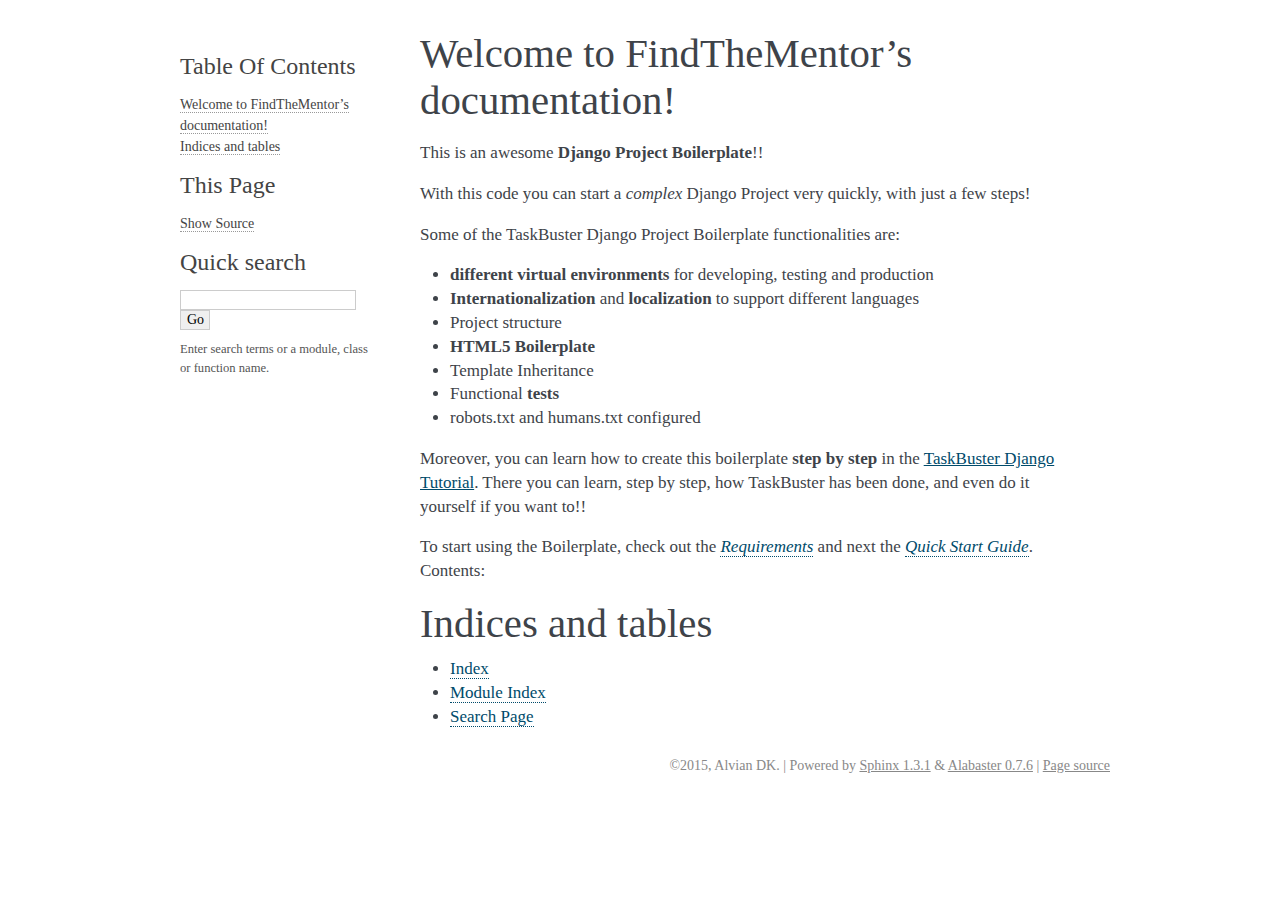
<file: docs/_build/html/index.html>
<!DOCTYPE html PUBLIC "-//W3C//DTD XHTML 1.0 Transitional//EN"
  "http://www.w3.org/TR/xhtml1/DTD/xhtml1-transitional.dtd">


<html xmlns="http://www.w3.org/1999/xhtml">
  <head>
    <meta http-equiv="Content-Type" content="text/html; charset=utf-8" />
    
    <title>Welcome to FindTheMentor’s documentation! &mdash; FindTheMentor 0.10 documentation</title>
    
    <link rel="stylesheet" href="_static/alabaster.css" type="text/css" />
    <link rel="stylesheet" href="_static/pygments.css" type="text/css" />
    
    <script type="text/javascript">
      var DOCUMENTATION_OPTIONS = {
        URL_ROOT:    './',
        VERSION:     '0.10',
        COLLAPSE_INDEX: false,
        FILE_SUFFIX: '.html',
        HAS_SOURCE:  true
      };
    </script>
    <script type="text/javascript" src="_static/jquery.js"></script>
    <script type="text/javascript" src="_static/underscore.js"></script>
    <script type="text/javascript" src="_static/doctools.js"></script>
    <link rel="top" title="FindTheMentor 0.10 documentation" href="#" />
   
  
  <meta name="viewport" content="width=device-width, initial-scale=0.9, maximum-scale=0.9">

  </head>
  <body role="document">  

    <div class="document">
      <div class="documentwrapper">
        <div class="bodywrapper">
          <div class="body" role="main">
            
  <div class="section" id="welcome-to-findthementor-s-documentation">
<h1>Welcome to FindTheMentor&#8217;s documentation!<a class="headerlink" href="#welcome-to-findthementor-s-documentation" title="Permalink to this headline">¶</a></h1>
<p>This is an awesome <strong>Django Project Boilerplate</strong>!!</p>
<p>With this code you can start a <em>complex</em> Django Project
very quickly, with just a few steps!</p>
<p>Some of the TaskBuster Django Project Boilerplate functionalities are:</p>
<ul class="simple">
<li><strong>different virtual environments</strong> for developing, testing and production</li>
<li><strong>Internationalization</strong> and <strong>localization</strong> to support different languages</li>
<li>Project structure</li>
<li><strong>HTML5 Boilerplate</strong></li>
<li>Template Inheritance</li>
<li>Functional <strong>tests</strong></li>
<li>robots.txt and humans.txt configured</li>
</ul>
<p>Moreover, you can learn how to create this boilerplate <strong>step by step</strong>
in the <a href="http://marinamele.com/taskbuster-django-tutorial"
target="_blank">TaskBuster Django Tutorial</a>. There you can learn, step by step, how
TaskBuster has been done, and even do it yourself if you want to!!</p>
<p>To start using the Boilerplate, check out the <a class="reference internal" href="requirements.html"><em>Requirements</em></a>
and next the <a class="reference internal" href="quick_start.html"><em>Quick Start Guide</em></a>.
Contents:</p>
<div class="toctree-wrapper compound">
<ul class="simple">
</ul>
</div>
</div>
<div class="section" id="indices-and-tables">
<h1>Indices and tables<a class="headerlink" href="#indices-and-tables" title="Permalink to this headline">¶</a></h1>
<ul class="simple">
<li><a class="reference internal" href="genindex.html"><span>Index</span></a></li>
<li><a class="reference internal" href="py-modindex.html"><span>Module Index</span></a></li>
<li><a class="reference internal" href="search.html"><span>Search Page</span></a></li>
</ul>
</div>


          </div>
        </div>
      </div>
      <div class="sphinxsidebar" role="navigation" aria-label="main navigation">
        <div class="sphinxsidebarwrapper">
  <h3><a href="#">Table Of Contents</a></h3>
  <ul>
<li><a class="reference internal" href="#">Welcome to FindTheMentor&#8217;s documentation!</a></li>
<li><a class="reference internal" href="#indices-and-tables">Indices and tables</a></li>
</ul>
<div class="relations">
<h3>Related Topics</h3>
<ul>
  <li><a href="#">Documentation overview</a><ul>
  </ul></li>
</ul>
</div>
  <div role="note" aria-label="source link">
    <h3>This Page</h3>
    <ul class="this-page-menu">
      <li><a href="_sources/index.txt"
            rel="nofollow">Show Source</a></li>
    </ul>
   </div>
<div id="searchbox" style="display: none" role="search">
  <h3>Quick search</h3>
    <form class="search" action="search.html" method="get">
      <input type="text" name="q" />
      <input type="submit" value="Go" />
      <input type="hidden" name="check_keywords" value="yes" />
      <input type="hidden" name="area" value="default" />
    </form>
    <p class="searchtip" style="font-size: 90%">
    Enter search terms or a module, class or function name.
    </p>
</div>
<script type="text/javascript">$('#searchbox').show(0);</script>
        </div>
      </div>
      <div class="clearer"></div>
    </div>
    <div class="footer">
      &copy;2015, Alvian DK.
      
      |
      Powered by <a href="http://sphinx-doc.org/">Sphinx 1.3.1</a>
      &amp; <a href="https://github.com/bitprophet/alabaster">Alabaster 0.7.6</a>
      
      |
      <a href="_sources/index.txt"
          rel="nofollow">Page source</a>
    </div>

    

    
  </body>
</html>
</file>
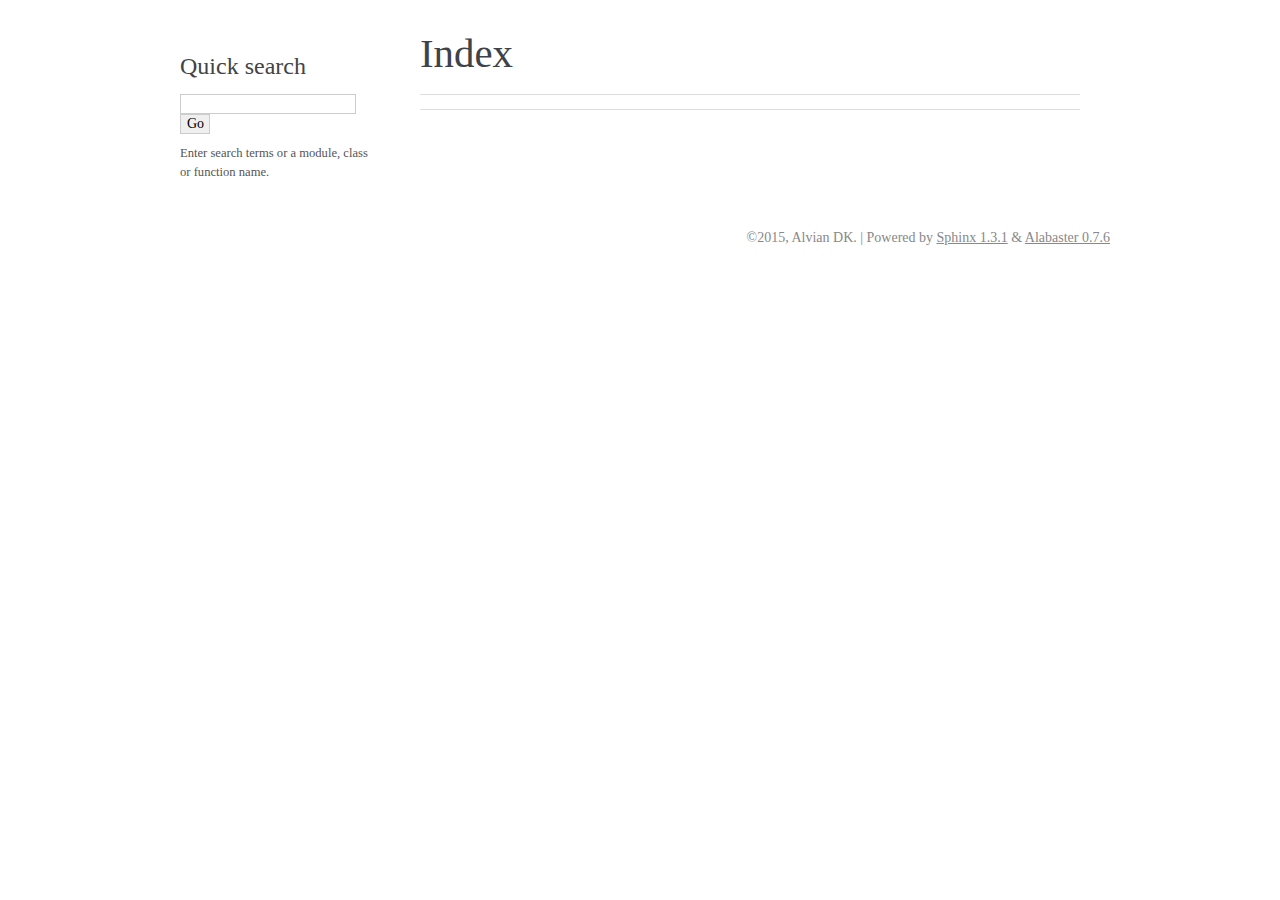
<file: docs/_build/html/genindex.html>
<!DOCTYPE html PUBLIC "-//W3C//DTD XHTML 1.0 Transitional//EN"
  "http://www.w3.org/TR/xhtml1/DTD/xhtml1-transitional.dtd">


<html xmlns="http://www.w3.org/1999/xhtml">
  <head>
    <meta http-equiv="Content-Type" content="text/html; charset=utf-8" />
    
    <title>Index &mdash; FindTheMentor 0.10 documentation</title>
    
    <link rel="stylesheet" href="_static/alabaster.css" type="text/css" />
    <link rel="stylesheet" href="_static/pygments.css" type="text/css" />
    
    <script type="text/javascript">
      var DOCUMENTATION_OPTIONS = {
        URL_ROOT:    './',
        VERSION:     '0.10',
        COLLAPSE_INDEX: false,
        FILE_SUFFIX: '.html',
        HAS_SOURCE:  true
      };
    </script>
    <script type="text/javascript" src="_static/jquery.js"></script>
    <script type="text/javascript" src="_static/underscore.js"></script>
    <script type="text/javascript" src="_static/doctools.js"></script>
    <link rel="top" title="FindTheMentor 0.10 documentation" href="index.html" />
   
  
  <meta name="viewport" content="width=device-width, initial-scale=0.9, maximum-scale=0.9">

  </head>
  <body role="document">  

    <div class="document">
      <div class="documentwrapper">
        <div class="bodywrapper">
          <div class="body" role="main">
            

<h1 id="index">Index</h1>

<div class="genindex-jumpbox">
 
</div>


          </div>
        </div>
      </div>
      <div class="sphinxsidebar" role="navigation" aria-label="main navigation">
        <div class="sphinxsidebarwrapper">

   <div class="relations">
<h3>Related Topics</h3>
<ul>
  <li><a href="index.html">Documentation overview</a><ul>
  </ul></li>
</ul>
</div>

<div id="searchbox" style="display: none" role="search">
  <h3>Quick search</h3>
    <form class="search" action="search.html" method="get">
      <input type="text" name="q" />
      <input type="submit" value="Go" />
      <input type="hidden" name="check_keywords" value="yes" />
      <input type="hidden" name="area" value="default" />
    </form>
    <p class="searchtip" style="font-size: 90%">
    Enter search terms or a module, class or function name.
    </p>
</div>
<script type="text/javascript">$('#searchbox').show(0);</script>
        </div>
      </div>
      <div class="clearer"></div>
    </div>
    <div class="footer">
      &copy;2015, Alvian DK.
      
      |
      Powered by <a href="http://sphinx-doc.org/">Sphinx 1.3.1</a>
      &amp; <a href="https://github.com/bitprophet/alabaster">Alabaster 0.7.6</a>
      
    </div>

    

    
  </body>
</html>
</file>
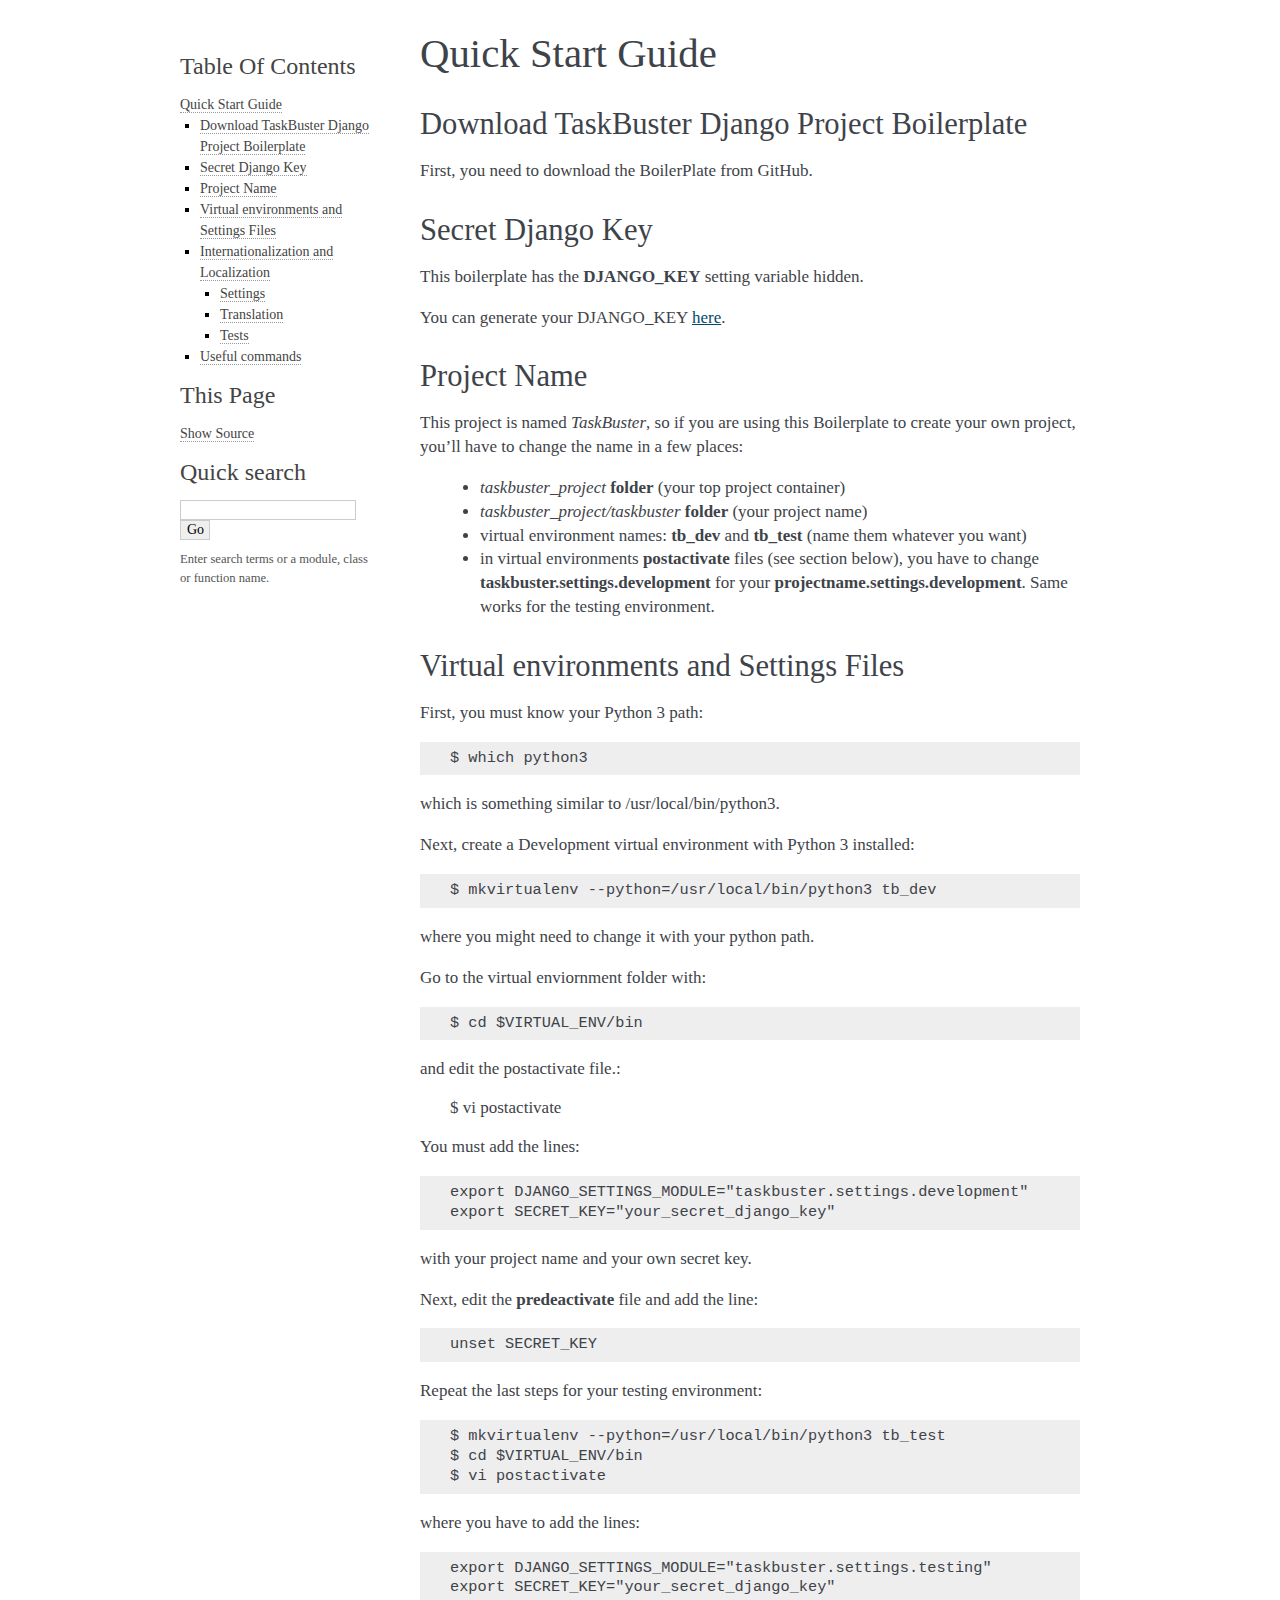
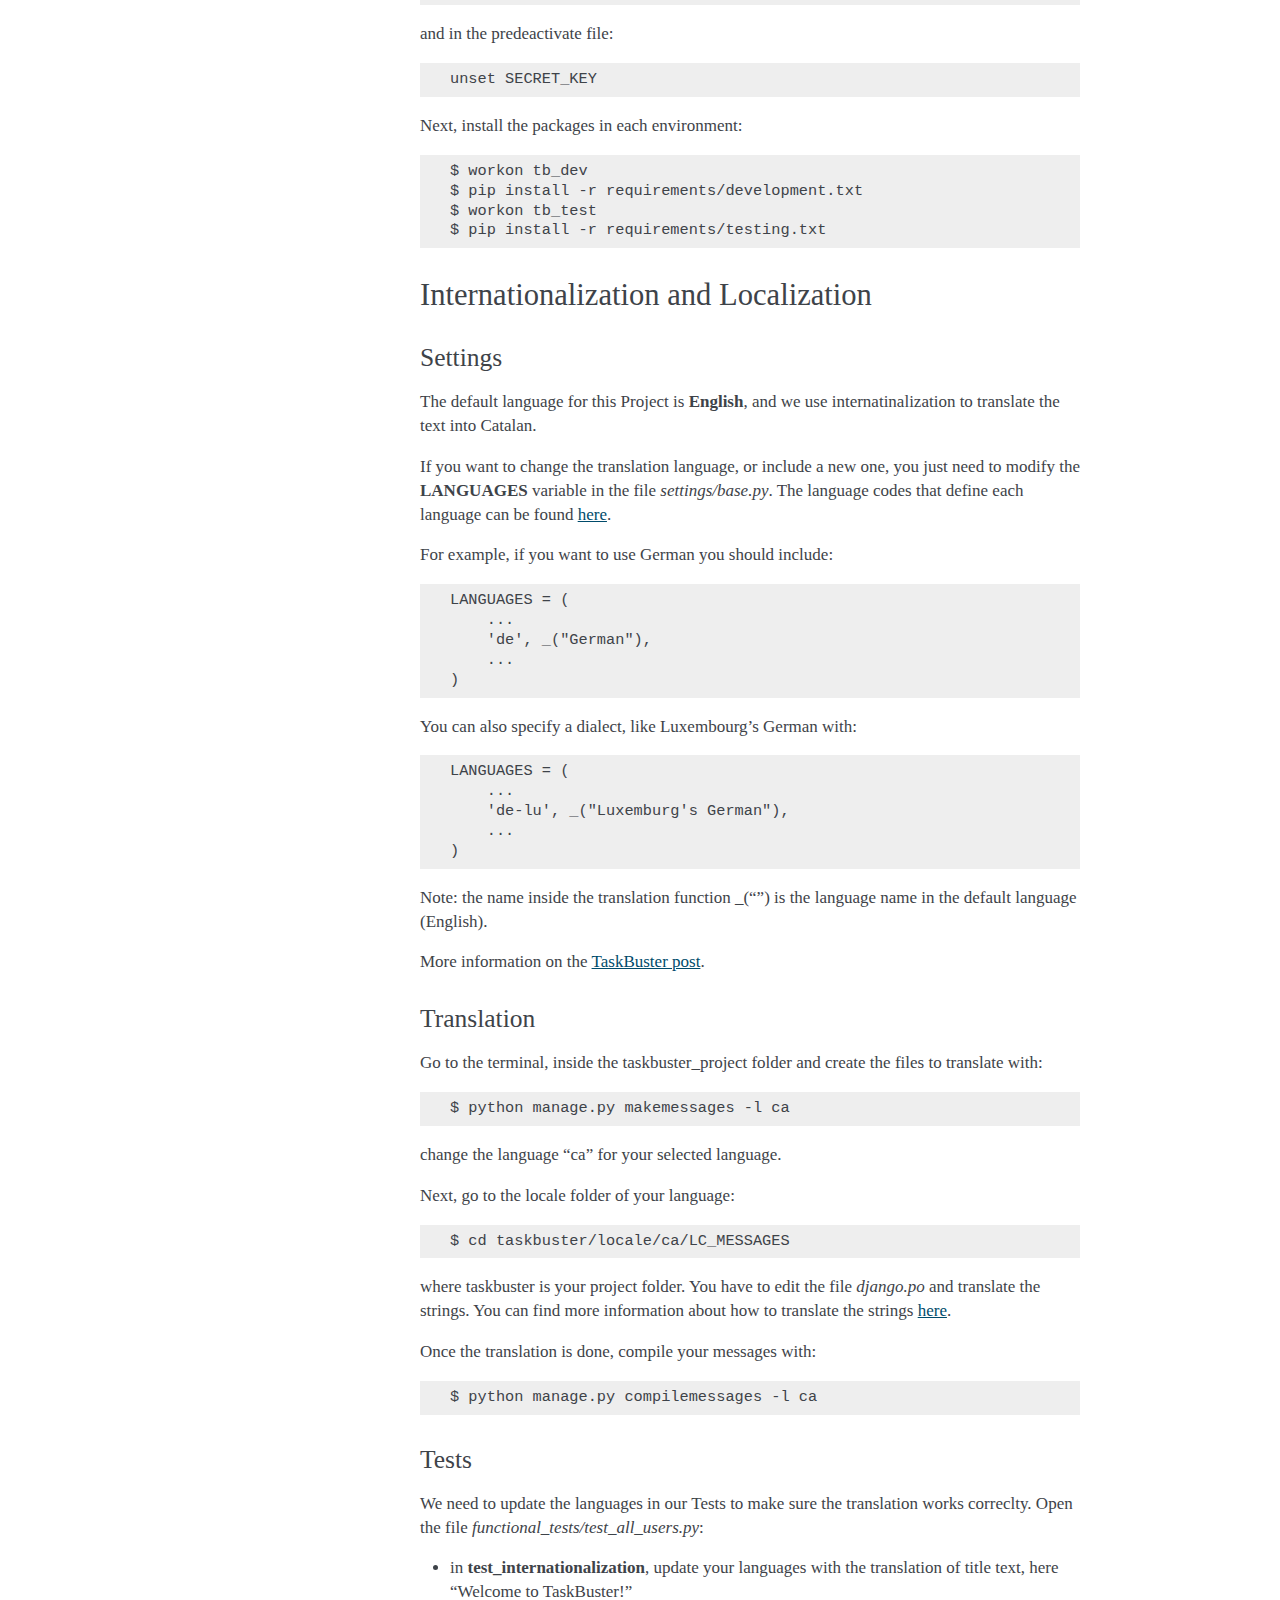
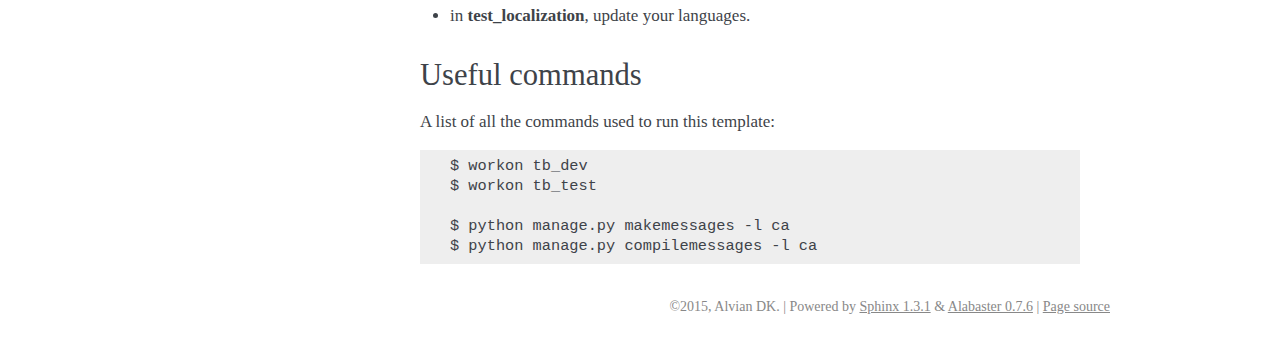
<file: docs/_build/html/quick_start.html>
<!DOCTYPE html PUBLIC "-//W3C//DTD XHTML 1.0 Transitional//EN"
  "http://www.w3.org/TR/xhtml1/DTD/xhtml1-transitional.dtd">


<html xmlns="http://www.w3.org/1999/xhtml">
  <head>
    <meta http-equiv="Content-Type" content="text/html; charset=utf-8" />
    
    <title>Quick Start Guide &mdash; FindTheMentor 0.10 documentation</title>
    
    <link rel="stylesheet" href="_static/alabaster.css" type="text/css" />
    <link rel="stylesheet" href="_static/pygments.css" type="text/css" />
    
    <script type="text/javascript">
      var DOCUMENTATION_OPTIONS = {
        URL_ROOT:    './',
        VERSION:     '0.10',
        COLLAPSE_INDEX: false,
        FILE_SUFFIX: '.html',
        HAS_SOURCE:  true
      };
    </script>
    <script type="text/javascript" src="_static/jquery.js"></script>
    <script type="text/javascript" src="_static/underscore.js"></script>
    <script type="text/javascript" src="_static/doctools.js"></script>
    <link rel="top" title="FindTheMentor 0.10 documentation" href="index.html" />
   
  
  <meta name="viewport" content="width=device-width, initial-scale=0.9, maximum-scale=0.9">

  </head>
  <body role="document">  

    <div class="document">
      <div class="documentwrapper">
        <div class="bodywrapper">
          <div class="body" role="main">
            
  <div class="section" id="quick-start-guide">
<h1>Quick Start Guide<a class="headerlink" href="#quick-start-guide" title="Permalink to this headline">¶</a></h1>
<div class="section" id="download-taskbuster-django-project-boilerplate">
<h2>Download TaskBuster Django Project Boilerplate<a class="headerlink" href="#download-taskbuster-django-project-boilerplate" title="Permalink to this headline">¶</a></h2>
<p>First, you need to download the BoilerPlate from GitHub.</p>
</div>
<div class="section" id="secret-django-key">
<h2>Secret Django Key<a class="headerlink" href="#secret-django-key" title="Permalink to this headline">¶</a></h2>
<p>This boilerplate has the <strong>DJANGO_KEY</strong> setting variable hidden.</p>
<p>You can generate your DJANGO_KEY <a href="http://www.miniwebtool.com/django-secret-key-generator"
target="_blank">here</a>.</p>
</div>
<div class="section" id="project-name">
<h2>Project Name<a class="headerlink" href="#project-name" title="Permalink to this headline">¶</a></h2>
<p>This project is named <em>TaskBuster</em>, so if you are using this
Boilerplate to create your own project, you&#8217;ll have to change
the name in a few places:</p>
<blockquote>
<div><ul class="simple">
<li><em>taskbuster_project</em> <strong>folder</strong> (your top project container)</li>
<li><em>taskbuster_project/taskbuster</em> <strong>folder</strong> (your project name)</li>
<li>virtual environment names: <strong>tb_dev</strong> and <strong>tb_test</strong> (name them whatever you want)</li>
<li>in virtual environments <strong>postactivate</strong> files (see section below), you have to change <strong>taskbuster.settings.development</strong> for your <strong>projectname.settings.development</strong>. Same works for the testing environment.</li>
</ul>
</div></blockquote>
</div>
<div class="section" id="virtual-environments-and-settings-files">
<h2>Virtual environments and Settings Files<a class="headerlink" href="#virtual-environments-and-settings-files" title="Permalink to this headline">¶</a></h2>
<p>First, you must know your Python 3 path:</p>
<div class="highlight-python"><div class="highlight"><pre>$ which python3
</pre></div>
</div>
<p>which is something similar to /usr/local/bin/python3.</p>
<p>Next, create a Development virtual environment with Python 3 installed:</p>
<div class="highlight-python"><div class="highlight"><pre>$ mkvirtualenv --python=/usr/local/bin/python3 tb_dev
</pre></div>
</div>
<p>where you might need to change it with your python path.</p>
<p>Go to the virtual enviornment folder with:</p>
<div class="highlight-python"><div class="highlight"><pre>$ cd $VIRTUAL_ENV/bin
</pre></div>
</div>
<p>and edit the postactivate file.:</p>
<blockquote>
<div>$ vi postactivate</div></blockquote>
<p>You must add the lines:</p>
<div class="highlight-python"><div class="highlight"><pre>export DJANGO_SETTINGS_MODULE=&quot;taskbuster.settings.development&quot;
export SECRET_KEY=&quot;your_secret_django_key&quot;
</pre></div>
</div>
<p>with your project name and your own secret key.</p>
<p>Next, edit the <strong>predeactivate</strong> file and add the line:</p>
<div class="highlight-python"><div class="highlight"><pre>unset SECRET_KEY
</pre></div>
</div>
<p>Repeat the last steps for your testing environment:</p>
<div class="highlight-python"><div class="highlight"><pre>$ mkvirtualenv --python=/usr/local/bin/python3 tb_test
$ cd $VIRTUAL_ENV/bin
$ vi postactivate
</pre></div>
</div>
<p>where you have to add the lines:</p>
<div class="highlight-python"><div class="highlight"><pre>export DJANGO_SETTINGS_MODULE=&quot;taskbuster.settings.testing&quot;
export SECRET_KEY=&quot;your_secret_django_key&quot;
</pre></div>
</div>
<p>and in the predeactivate file:</p>
<div class="highlight-python"><div class="highlight"><pre>unset SECRET_KEY
</pre></div>
</div>
<p>Next, install the packages in each environment:</p>
<div class="highlight-python"><div class="highlight"><pre>$ workon tb_dev
$ pip install -r requirements/development.txt
$ workon tb_test
$ pip install -r requirements/testing.txt
</pre></div>
</div>
</div>
<div class="section" id="internationalization-and-localization">
<h2>Internationalization and Localization<a class="headerlink" href="#internationalization-and-localization" title="Permalink to this headline">¶</a></h2>
<div class="section" id="settings">
<h3>Settings<a class="headerlink" href="#settings" title="Permalink to this headline">¶</a></h3>
<p>The default language for this Project is <strong>English</strong>, and we use internatinalization to translate the text into Catalan.</p>
<p>If you want to change the translation language, or include a new one, you just need to modify the <strong>LANGUAGES</strong> variable in the file <em>settings/base.py</em>. The language codes that define each language can be found <a href="http://msdn.microsoft.com/en-us/library/ms533052(v=vs.85).aspx" target="_blank">here</a>.</p>
<p>For example, if you want to use German you should include:</p>
<div class="highlight-python"><div class="highlight"><pre>LANGUAGES = (
    ...
    &#39;de&#39;, _(&quot;German&quot;),
    ...
)
</pre></div>
</div>
<p>You can also specify a dialect, like Luxembourg&#8217;s German with:</p>
<div class="highlight-python"><div class="highlight"><pre>LANGUAGES = (
    ...
    &#39;de-lu&#39;, _(&quot;Luxemburg&#39;s German&quot;),
    ...
)
</pre></div>
</div>
<p>Note: the name inside the translation function _(&#8220;&#8221;) is the language name in the default language (English).</p>
<p>More information on the <a href="http://marinamele.com/taskbuster-django-tutorial/internationalization-localization-languages-time-zones" target="_blank">TaskBuster post</a>.</p>
</div>
<div class="section" id="translation">
<h3>Translation<a class="headerlink" href="#translation" title="Permalink to this headline">¶</a></h3>
<p>Go to the terminal, inside the taskbuster_project folder and create the files to translate with:</p>
<div class="highlight-python"><div class="highlight"><pre>$ python manage.py makemessages -l ca
</pre></div>
</div>
<p>change the language &#8220;ca&#8221; for your selected language.</p>
<p>Next, go to the locale folder of your language:</p>
<div class="highlight-python"><div class="highlight"><pre>$ cd taskbuster/locale/ca/LC_MESSAGES
</pre></div>
</div>
<p>where taskbuster is your project folder. You have to edit the file <em>django.po</em> and translate the strings. You can find more information about how to translate the strings <a href="http://marinamele.com/taskbuster-django-tutorial/internationalization-localization-languages-time-zones#inter-translation" target="_blank">here</a>.</p>
<p>Once the translation is done, compile your messages with:</p>
<div class="highlight-python"><div class="highlight"><pre>$ python manage.py compilemessages -l ca
</pre></div>
</div>
</div>
<div class="section" id="tests">
<h3>Tests<a class="headerlink" href="#tests" title="Permalink to this headline">¶</a></h3>
<p>We need to update the languages in our Tests to make sure the translation works correclty. Open the file <em>functional_tests/test_all_users.py</em>:</p>
<ul class="simple">
<li>in <strong>test_internationalization</strong>, update your languages with the translation of title text, here &#8220;Welcome to TaskBuster!&#8221;</li>
<li>in <strong>test_localization</strong>, update your languages.</li>
</ul>
</div>
</div>
<div class="section" id="useful-commands">
<h2>Useful commands<a class="headerlink" href="#useful-commands" title="Permalink to this headline">¶</a></h2>
<p>A list of all the commands used to run this template:</p>
<div class="highlight-python"><div class="highlight"><pre>$ workon tb_dev
$ workon tb_test

$ python manage.py makemessages -l ca
$ python manage.py compilemessages -l ca
</pre></div>
</div>
</div>
</div>


          </div>
        </div>
      </div>
      <div class="sphinxsidebar" role="navigation" aria-label="main navigation">
        <div class="sphinxsidebarwrapper">
  <h3><a href="index.html">Table Of Contents</a></h3>
  <ul>
<li><a class="reference internal" href="#">Quick Start Guide</a><ul>
<li><a class="reference internal" href="#download-taskbuster-django-project-boilerplate">Download TaskBuster Django Project Boilerplate</a></li>
<li><a class="reference internal" href="#secret-django-key">Secret Django Key</a></li>
<li><a class="reference internal" href="#project-name">Project Name</a></li>
<li><a class="reference internal" href="#virtual-environments-and-settings-files">Virtual environments and Settings Files</a></li>
<li><a class="reference internal" href="#internationalization-and-localization">Internationalization and Localization</a><ul>
<li><a class="reference internal" href="#settings">Settings</a></li>
<li><a class="reference internal" href="#translation">Translation</a></li>
<li><a class="reference internal" href="#tests">Tests</a></li>
</ul>
</li>
<li><a class="reference internal" href="#useful-commands">Useful commands</a></li>
</ul>
</li>
</ul>
<div class="relations">
<h3>Related Topics</h3>
<ul>
  <li><a href="index.html">Documentation overview</a><ul>
  </ul></li>
</ul>
</div>
  <div role="note" aria-label="source link">
    <h3>This Page</h3>
    <ul class="this-page-menu">
      <li><a href="_sources/quick_start.txt"
            rel="nofollow">Show Source</a></li>
    </ul>
   </div>
<div id="searchbox" style="display: none" role="search">
  <h3>Quick search</h3>
    <form class="search" action="search.html" method="get">
      <input type="text" name="q" />
      <input type="submit" value="Go" />
      <input type="hidden" name="check_keywords" value="yes" />
      <input type="hidden" name="area" value="default" />
    </form>
    <p class="searchtip" style="font-size: 90%">
    Enter search terms or a module, class or function name.
    </p>
</div>
<script type="text/javascript">$('#searchbox').show(0);</script>
        </div>
      </div>
      <div class="clearer"></div>
    </div>
    <div class="footer">
      &copy;2015, Alvian DK.
      
      |
      Powered by <a href="http://sphinx-doc.org/">Sphinx 1.3.1</a>
      &amp; <a href="https://github.com/bitprophet/alabaster">Alabaster 0.7.6</a>
      
      |
      <a href="_sources/quick_start.txt"
          rel="nofollow">Page source</a>
    </div>

    

    
  </body>
</html>
</file>
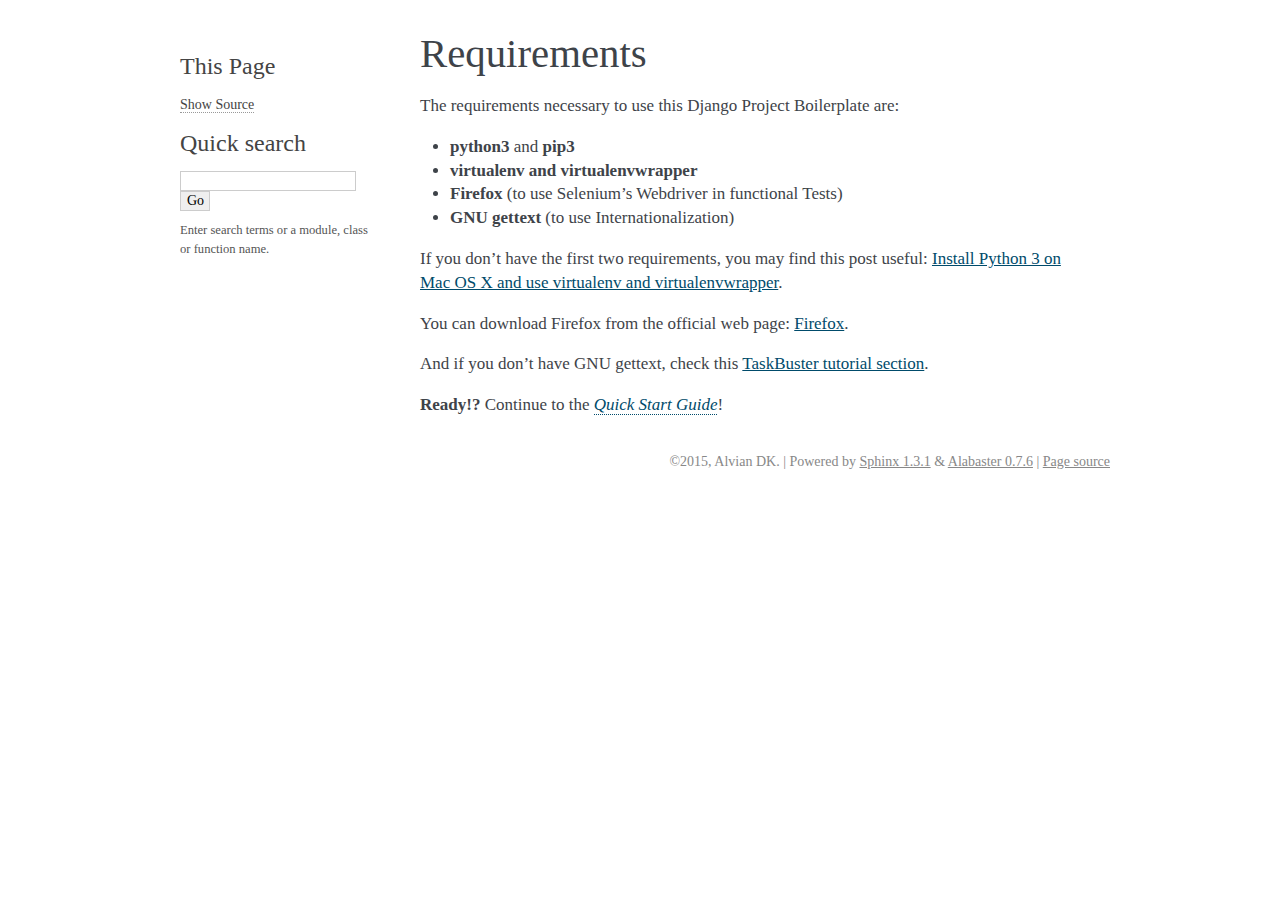
<file: docs/_build/html/requirements.html>
<!DOCTYPE html PUBLIC "-//W3C//DTD XHTML 1.0 Transitional//EN"
  "http://www.w3.org/TR/xhtml1/DTD/xhtml1-transitional.dtd">


<html xmlns="http://www.w3.org/1999/xhtml">
  <head>
    <meta http-equiv="Content-Type" content="text/html; charset=utf-8" />
    
    <title>Requirements &mdash; FindTheMentor 0.10 documentation</title>
    
    <link rel="stylesheet" href="_static/alabaster.css" type="text/css" />
    <link rel="stylesheet" href="_static/pygments.css" type="text/css" />
    
    <script type="text/javascript">
      var DOCUMENTATION_OPTIONS = {
        URL_ROOT:    './',
        VERSION:     '0.10',
        COLLAPSE_INDEX: false,
        FILE_SUFFIX: '.html',
        HAS_SOURCE:  true
      };
    </script>
    <script type="text/javascript" src="_static/jquery.js"></script>
    <script type="text/javascript" src="_static/underscore.js"></script>
    <script type="text/javascript" src="_static/doctools.js"></script>
    <link rel="top" title="FindTheMentor 0.10 documentation" href="index.html" />
   
  
  <meta name="viewport" content="width=device-width, initial-scale=0.9, maximum-scale=0.9">

  </head>
  <body role="document">  

    <div class="document">
      <div class="documentwrapper">
        <div class="bodywrapper">
          <div class="body" role="main">
            
  <div class="section" id="requirements">
<h1>Requirements<a class="headerlink" href="#requirements" title="Permalink to this headline">¶</a></h1>
<p>The requirements necessary to use this Django Project Boilerplate are:</p>
<ul class="simple">
<li><strong>python3</strong> and <strong>pip3</strong></li>
<li><strong>virtualenv and virtualenvwrapper</strong></li>
<li><strong>Firefox</strong> (to use Selenium&#8217;s Webdriver in functional Tests)</li>
<li><strong>GNU gettext</strong> (to use Internationalization)</li>
</ul>
<p>If you don&#8217;t have the first two requirements, you may find this
post useful: <a href="http://www.marinamele.com/2014/07/install-python3-on-mac-os-x-and-use-virtualenv-and-virtualenvwrapper.html" target="_blank">Install Python 3 on Mac OS X and use virtualenv and virtualenvwrapper</a>.</p>
<p>You can download Firefox from the official web page: <a href="https://www.mozilla.org" target="_blank">Firefox</a>.</p>
<p>And if you don&#8217;t have GNU gettext, check this <a href="http://marinamele.com/taskbuster-django-tutorial/internationalization-localization-languages-time-zones" target="_blank">TaskBuster tutorial section</a>.</p>
<p><strong>Ready!?</strong> Continue to the <a class="reference internal" href="quick_start.html"><em>Quick Start Guide</em></a>!</p>
</div>


          </div>
        </div>
      </div>
      <div class="sphinxsidebar" role="navigation" aria-label="main navigation">
        <div class="sphinxsidebarwrapper"><div class="relations">
<h3>Related Topics</h3>
<ul>
  <li><a href="index.html">Documentation overview</a><ul>
  </ul></li>
</ul>
</div>
  <div role="note" aria-label="source link">
    <h3>This Page</h3>
    <ul class="this-page-menu">
      <li><a href="_sources/requirements.txt"
            rel="nofollow">Show Source</a></li>
    </ul>
   </div>
<div id="searchbox" style="display: none" role="search">
  <h3>Quick search</h3>
    <form class="search" action="search.html" method="get">
      <input type="text" name="q" />
      <input type="submit" value="Go" />
      <input type="hidden" name="check_keywords" value="yes" />
      <input type="hidden" name="area" value="default" />
    </form>
    <p class="searchtip" style="font-size: 90%">
    Enter search terms or a module, class or function name.
    </p>
</div>
<script type="text/javascript">$('#searchbox').show(0);</script>
        </div>
      </div>
      <div class="clearer"></div>
    </div>
    <div class="footer">
      &copy;2015, Alvian DK.
      
      |
      Powered by <a href="http://sphinx-doc.org/">Sphinx 1.3.1</a>
      &amp; <a href="https://github.com/bitprophet/alabaster">Alabaster 0.7.6</a>
      
      |
      <a href="_sources/requirements.txt"
          rel="nofollow">Page source</a>
    </div>

    

    
  </body>
</html>
</file>
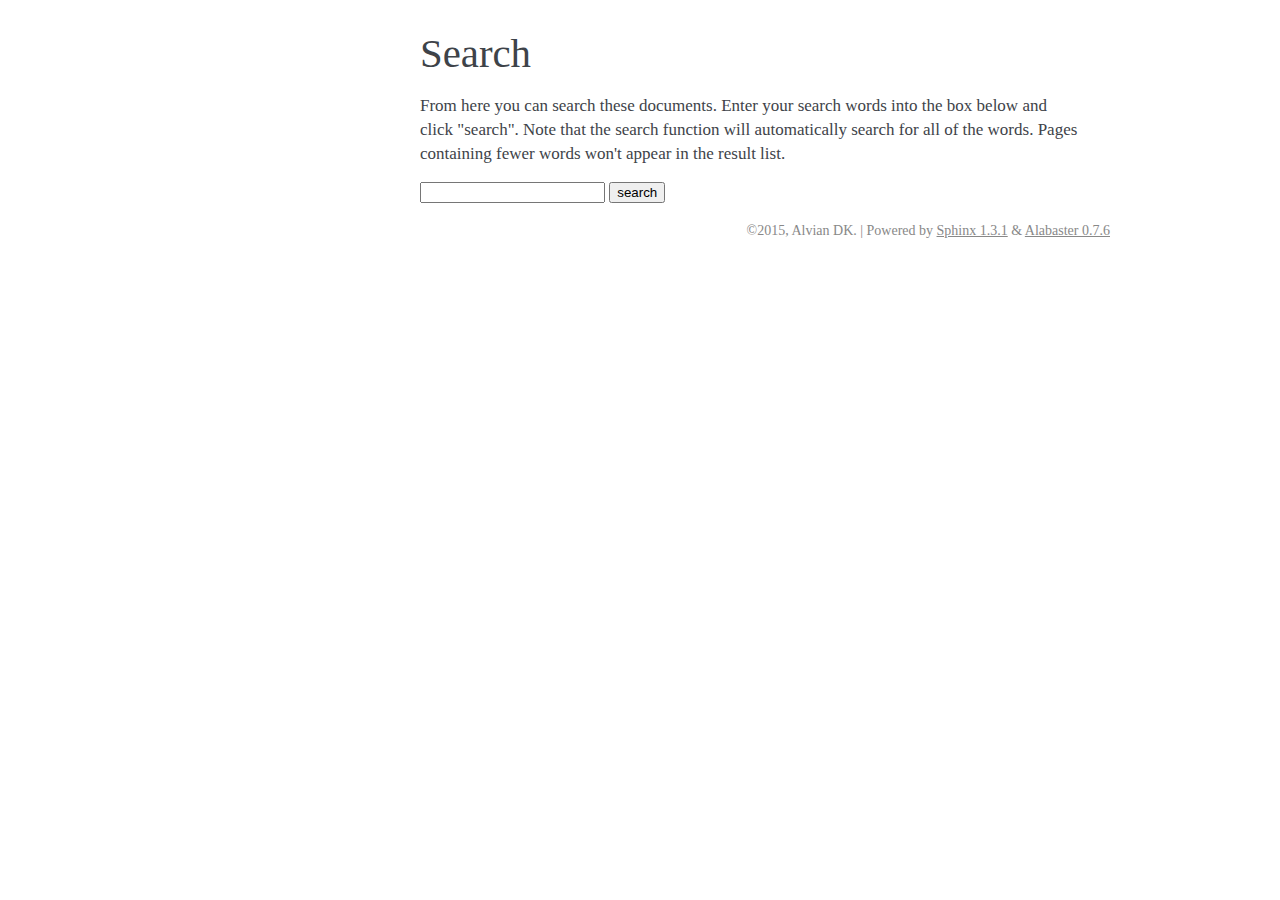
<file: docs/_build/html/search.html>
<!DOCTYPE html PUBLIC "-//W3C//DTD XHTML 1.0 Transitional//EN"
  "http://www.w3.org/TR/xhtml1/DTD/xhtml1-transitional.dtd">


<html xmlns="http://www.w3.org/1999/xhtml">
  <head>
    <meta http-equiv="Content-Type" content="text/html; charset=utf-8" />
    
    <title>Search &mdash; FindTheMentor 0.10 documentation</title>
    
    <link rel="stylesheet" href="_static/alabaster.css" type="text/css" />
    <link rel="stylesheet" href="_static/pygments.css" type="text/css" />
    
    <script type="text/javascript">
      var DOCUMENTATION_OPTIONS = {
        URL_ROOT:    './',
        VERSION:     '0.10',
        COLLAPSE_INDEX: false,
        FILE_SUFFIX: '.html',
        HAS_SOURCE:  true
      };
    </script>
    <script type="text/javascript" src="_static/jquery.js"></script>
    <script type="text/javascript" src="_static/underscore.js"></script>
    <script type="text/javascript" src="_static/doctools.js"></script>
    <script type="text/javascript" src="_static/searchtools.js"></script>
    <link rel="top" title="FindTheMentor 0.10 documentation" href="index.html" />
  <script type="text/javascript">
    jQuery(function() { Search.loadIndex("searchindex.js"); });
  </script>
  
  <script type="text/javascript" id="searchindexloader"></script>
  
   
  
  <meta name="viewport" content="width=device-width, initial-scale=0.9, maximum-scale=0.9">


  </head>
  <body role="document">  

    <div class="document">
      <div class="documentwrapper">
        <div class="bodywrapper">
          <div class="body" role="main">
            
  <h1 id="search-documentation">Search</h1>
  <div id="fallback" class="admonition warning">
  <script type="text/javascript">$('#fallback').hide();</script>
  <p>
    Please activate JavaScript to enable the search
    functionality.
  </p>
  </div>
  <p>
    From here you can search these documents. Enter your search
    words into the box below and click "search". Note that the search
    function will automatically search for all of the words. Pages
    containing fewer words won't appear in the result list.
  </p>
  <form action="" method="get">
    <input type="text" name="q" value="" />
    <input type="submit" value="search" />
    <span id="search-progress" style="padding-left: 10px"></span>
  </form>
  
  <div id="search-results">
  
  </div>

          </div>
        </div>
      </div>
      <div class="sphinxsidebar" role="navigation" aria-label="main navigation">
        <div class="sphinxsidebarwrapper"><div class="relations">
<h3>Related Topics</h3>
<ul>
  <li><a href="index.html">Documentation overview</a><ul>
  </ul></li>
</ul>
</div>
        </div>
      </div>
      <div class="clearer"></div>
    </div>
    <div class="footer">
      &copy;2015, Alvian DK.
      
      |
      Powered by <a href="http://sphinx-doc.org/">Sphinx 1.3.1</a>
      &amp; <a href="https://github.com/bitprophet/alabaster">Alabaster 0.7.6</a>
      
    </div>

    

    
  </body>
</html>
</file>
<file: docs/_build/html/_static/alabaster.css>
@import url("basic.css");

/* -- page layout ----------------------------------------------------------- */

body {
    font-family: 'goudy old style', 'minion pro', 'bell mt', Georgia, 'Hiragino Mincho Pro', serif;
    font-size: 17px;
    background-color: white;
    color: #000;
    margin: 0;
    padding: 0;
}

div.document {
    width: 940px;
    margin: 30px auto 0 auto;
}

div.documentwrapper {
    float: left;
    width: 100%;
}

div.bodywrapper {
    margin: 0 0 0 220px;
}

div.sphinxsidebar {
    width: 220px;
}

hr {
    border: 1px solid #B1B4B6;
}

div.body {
    background-color: #ffffff;
    color: #3E4349;
    padding: 0 30px 0 30px;
}

div.footer {
    width: 940px;
    margin: 20px auto 30px auto;
    font-size: 14px;
    color: #888;
    text-align: right;
}

div.footer a {
    color: #888;
}


div.relations {
    display: none;
}


div.sphinxsidebar a {
    color: #444;
    text-decoration: none;
    border-bottom: 1px dotted #999;
}

div.sphinxsidebar a:hover {
    border-bottom: 1px solid #999;
}

div.sphinxsidebar {
    font-size: 14px;
    line-height: 1.5;
}

div.sphinxsidebarwrapper {
    padding: 18px 10px;
}

div.sphinxsidebarwrapper p.logo {
    padding: 0;
    margin: -10px 0 0 0px;
    text-align: center;
}

div.sphinxsidebarwrapper h1.logo {
    margin-top: -10px;
    text-align: center;
    margin-bottom: 5px;
    text-align: left;
}

div.sphinxsidebarwrapper h1.logo-name {
    margin-top: 0px;
}

div.sphinxsidebarwrapper p.blurb {
    margin-top: 0;
    font-style: normal;
}

div.sphinxsidebar h3,
div.sphinxsidebar h4 {
    font-family: 'Garamond', 'Georgia', serif;
    color: #444;
    font-size: 24px;
    font-weight: normal;
    margin: 0 0 5px 0;
    padding: 0;
}

div.sphinxsidebar h4 {
    font-size: 20px;
}

div.sphinxsidebar h3 a {
    color: #444;
}

div.sphinxsidebar p.logo a,
div.sphinxsidebar h3 a,
div.sphinxsidebar p.logo a:hover,
div.sphinxsidebar h3 a:hover {
    border: none;
}

div.sphinxsidebar p {
    color: #555;
    margin: 10px 0;
}

div.sphinxsidebar ul {
    margin: 10px 0;
    padding: 0;
    color: #000;
}

div.sphinxsidebar ul li.toctree-l1 > a {
    font-size: 120%;
}

div.sphinxsidebar ul li.toctree-l2 > a {
    font-size: 110%;
}

div.sphinxsidebar input {
    border: 1px solid #CCC;
    font-family: 'goudy old style', 'minion pro', 'bell mt', Georgia, 'Hiragino Mincho Pro', serif;
    font-size: 1em;
}

div.sphinxsidebar hr {
    border: none;
    height: 1px;
    color: #999;
    background: #999;

    text-align: left;
    margin-left: 0;
    width: 50%;
}

/* -- body styles ----------------------------------------------------------- */

a {
    color: #004B6B;
    text-decoration: underline;
}

a:hover {
    color: #6D4100;
    text-decoration: underline;
}

div.body h1,
div.body h2,
div.body h3,
div.body h4,
div.body h5,
div.body h6 {
    font-family: 'Garamond', 'Georgia', serif;
    font-weight: normal;
    margin: 30px 0px 10px 0px;
    padding: 0;
}

div.body h1 { margin-top: 0; padding-top: 0; font-size: 240%; }
div.body h2 { font-size: 180%; }
div.body h3 { font-size: 150%; }
div.body h4 { font-size: 130%; }
div.body h5 { font-size: 100%; }
div.body h6 { font-size: 100%; }

a.headerlink {
    color: #DDD;
    padding: 0 4px;
    text-decoration: none;
}

a.headerlink:hover {
    color: #444;
    background: #EAEAEA;
}

div.body p, div.body dd, div.body li {
    line-height: 1.4em;
}

div.admonition {
    margin: 20px 0px;
    padding: 10px 30px;
    background-color: #FCC;
    border: 1px solid #FAA;
}

div.admonition tt.xref, div.admonition a tt {
    border-bottom: 1px solid #fafafa;
}

dd div.admonition {
    margin-left: -60px;
    padding-left: 60px;
}

div.admonition p.admonition-title {
    font-family: 'Garamond', 'Georgia', serif;
    font-weight: normal;
    font-size: 24px;
    margin: 0 0 10px 0;
    padding: 0;
    line-height: 1;
}

div.admonition p.last {
    margin-bottom: 0;
}

div.highlight {
    background-color: white;
}

dt:target, .highlight {
    background: #FAF3E8;
}

div.note {
    background-color: #EEE;
    border: 1px solid #CCC;
}

div.seealso {
    background-color: #EEE;
    border: 1px solid #CCC;
}

div.topic {
    background-color: #eee;
}

p.admonition-title {
    display: inline;
}

p.admonition-title:after {
    content: ":";
}

pre, tt, code {
    font-family: 'Consolas', 'Menlo', 'Deja Vu Sans Mono', 'Bitstream Vera Sans Mono', monospace;
    font-size: 0.9em;
}

.hll {
    background-color: #FFC;
    margin: 0 -12px;
    padding: 0 12px;
    display: block;
}

img.screenshot {
}

tt.descname, tt.descclassname, code.descname, code.descclassname {
    font-size: 0.95em;
}

tt.descname, code.descname {
    padding-right: 0.08em;
}

img.screenshot {
    -moz-box-shadow: 2px 2px 4px #eee;
    -webkit-box-shadow: 2px 2px 4px #eee;
    box-shadow: 2px 2px 4px #eee;
}

table.docutils {
    border: 1px solid #888;
    -moz-box-shadow: 2px 2px 4px #eee;
    -webkit-box-shadow: 2px 2px 4px #eee;
    box-shadow: 2px 2px 4px #eee;
}

table.docutils td, table.docutils th {
    border: 1px solid #888;
    padding: 0.25em 0.7em;
}

table.field-list, table.footnote {
    border: none;
    -moz-box-shadow: none;
    -webkit-box-shadow: none;
    box-shadow: none;
}

table.footnote {
    margin: 15px 0;
    width: 100%;
    border: 1px solid #EEE;
    background: #FDFDFD;
    font-size: 0.9em;
}

table.footnote + table.footnote {
    margin-top: -15px;
    border-top: none;
}

table.field-list th {
    padding: 0 0.8em 0 0;
}

table.field-list td {
    padding: 0;
}

table.footnote td.label {
    width: 0px;
    padding: 0.3em 0 0.3em 0.5em;
}

table.footnote td {
    padding: 0.3em 0.5em;
}

dl {
    margin: 0;
    padding: 0;
}

dl dd {
    margin-left: 30px;
}

blockquote {
    margin: 0 0 0 30px;
    padding: 0;
}

ul, ol {
    margin: 10px 0 10px 30px;
    padding: 0;
}

pre {
    background: #EEE;
    padding: 7px 30px;
    margin: 15px 0px;
    line-height: 1.3em;
}

dl pre, blockquote pre, li pre {
    margin-left: 0;
    padding-left: 30px;
}

dl dl pre {
    margin-left: -90px;
    padding-left: 90px;
}

tt, code {
    background-color: #ecf0f3;
    color: #222;
    /* padding: 1px 2px; */
}

tt.xref, code.xref, a tt {
    background-color: #FBFBFB;
    border-bottom: 1px solid white;
}

a.reference {
    text-decoration: none;
    border-bottom: 1px dotted #004B6B;
}

a.reference:hover {
    border-bottom: 1px solid #6D4100;
}

a.footnote-reference {
    text-decoration: none;
    font-size: 0.7em;
    vertical-align: top;
    border-bottom: 1px dotted #004B6B;
}

a.footnote-reference:hover {
    border-bottom: 1px solid #6D4100;
}

a:hover tt, a:hover code {
    background: #EEE;
}


@media screen and (max-width: 870px) {

    div.sphinxsidebar {
    	display: none;
    }

    div.document {
       width: 100%;

    }

    div.documentwrapper {
    	margin-left: 0;
    	margin-top: 0;
    	margin-right: 0;
    	margin-bottom: 0;
    }

    div.bodywrapper {
    	margin-top: 0;
    	margin-right: 0;
    	margin-bottom: 0;
    	margin-left: 0;
    }

    ul {
    	margin-left: 0;
    }

    .document {
    	width: auto;
    }

    .footer {
    	width: auto;
    }

    .bodywrapper {
    	margin: 0;
    }

    .footer {
    	width: auto;
    }

    .github {
        display: none;
    }



}



@media screen and (max-width: 875px) {

    body {
        margin: 0;
        padding: 20px 30px;
    }

    div.documentwrapper {
        float: none;
        background: white;
    }

    div.sphinxsidebar {
        display: block;
        float: none;
        width: 102.5%;
        margin: 50px -30px -20px -30px;
        padding: 10px 20px;
        background: #333;
        color: #FFF;
    }

    div.sphinxsidebar h3, div.sphinxsidebar h4, div.sphinxsidebar p,
    div.sphinxsidebar h3 a {
        color: white;
    }

    div.sphinxsidebar a {
        color: #AAA;
    }

    div.sphinxsidebar p.logo {
        display: none;
    }

    div.document {
        width: 100%;
        margin: 0;
    }

    div.footer {
        display: none;
    }

    div.bodywrapper {
        margin: 0;
    }

    div.body {
        min-height: 0;
        padding: 0;
    }

    .rtd_doc_footer {
        display: none;
    }

    .document {
        width: auto;
    }

    .footer {
        width: auto;
    }

    .footer {
        width: auto;
    }

    .github {
        display: none;
    }
}


/* misc. */

.revsys-inline {
    display: none!important;
}

/* Make nested-list/multi-paragraph items look better in Releases changelog
 * pages. Without this, docutils' magical list fuckery causes inconsistent
 * formatting between different release sub-lists.
 */
div#changelog > div.section > ul > li > p:only-child {
    margin-bottom: 0;
}

/* Hide fugly table cell borders in ..bibliography:: directive output */
table.docutils.citation, table.docutils.citation td, table.docutils.citation th {
  border: none;
  /* Below needed in some edge cases; if not applied, bottom shadows appear */
  -moz-box-shadow: none;
  -webkit-box-shadow: none;
  box-shadow: none;
}
</file>
<file: docs/_build/html/_static/pygments.css>
.highlight .hll { background-color: #ffffcc }
.highlight  { background: #eeffcc; }
.highlight .c { color: #408090; font-style: italic } /* Comment */
.highlight .err { border: 1px solid #FF0000 } /* Error */
.highlight .k { color: #007020; font-weight: bold } /* Keyword */
.highlight .o { color: #666666 } /* Operator */
.highlight .cm { color: #408090; font-style: italic } /* Comment.Multiline */
.highlight .cp { color: #007020 } /* Comment.Preproc */
.highlight .c1 { color: #408090; font-style: italic } /* Comment.Single */
.highlight .cs { color: #408090; background-color: #fff0f0 } /* Comment.Special */
.highlight .gd { color: #A00000 } /* Generic.Deleted */
.highlight .ge { font-style: italic } /* Generic.Emph */
.highlight .gr { color: #FF0000 } /* Generic.Error */
.highlight .gh { color: #000080; font-weight: bold } /* Generic.Heading */
.highlight .gi { color: #00A000 } /* Generic.Inserted */
.highlight .go { color: #333333 } /* Generic.Output */
.highlight .gp { color: #c65d09; font-weight: bold } /* Generic.Prompt */
.highlight .gs { font-weight: bold } /* Generic.Strong */
.highlight .gu { color: #800080; font-weight: bold } /* Generic.Subheading */
.highlight .gt { color: #0044DD } /* Generic.Traceback */
.highlight .kc { color: #007020; font-weight: bold } /* Keyword.Constant */
.highlight .kd { color: #007020; font-weight: bold } /* Keyword.Declaration */
.highlight .kn { color: #007020; font-weight: bold } /* Keyword.Namespace */
.highlight .kp { color: #007020 } /* Keyword.Pseudo */
.highlight .kr { color: #007020; font-weight: bold } /* Keyword.Reserved */
.highlight .kt { color: #902000 } /* Keyword.Type */
.highlight .m { color: #208050 } /* Literal.Number */
.highlight .s { color: #4070a0 } /* Literal.String */
.highlight .na { color: #4070a0 } /* Name.Attribute */
.highlight .nb { color: #007020 } /* Name.Builtin */
.highlight .nc { color: #0e84b5; font-weight: bold } /* Name.Class */
.highlight .no { color: #60add5 } /* Name.Constant */
.highlight .nd { color: #555555; font-weight: bold } /* Name.Decorator */
.highlight .ni { color: #d55537; font-weight: bold } /* Name.Entity */
.highlight .ne { color: #007020 } /* Name.Exception */
.highlight .nf { color: #06287e } /* Name.Function */
.highlight .nl { color: #002070; font-weight: bold } /* Name.Label */
.highlight .nn { color: #0e84b5; font-weight: bold } /* Name.Namespace */
.highlight .nt { color: #062873; font-weight: bold } /* Name.Tag */
.highlight .nv { color: #bb60d5 } /* Name.Variable */
.highlight .ow { color: #007020; font-weight: bold } /* Operator.Word */
.highlight .w { color: #bbbbbb } /* Text.Whitespace */
.highlight .mb { color: #208050 } /* Literal.Number.Bin */
.highlight .mf { color: #208050 } /* Literal.Number.Float */
.highlight .mh { color: #208050 } /* Literal.Number.Hex */
.highlight .mi { color: #208050 } /* Literal.Number.Integer */
.highlight .mo { color: #208050 } /* Literal.Number.Oct */
.highlight .sb { color: #4070a0 } /* Literal.String.Backtick */
.highlight .sc { color: #4070a0 } /* Literal.String.Char */
.highlight .sd { color: #4070a0; font-style: italic } /* Literal.String.Doc */
.highlight .s2 { color: #4070a0 } /* Literal.String.Double */
.highlight .se { color: #4070a0; font-weight: bold } /* Literal.String.Escape */
.highlight .sh { color: #4070a0 } /* Literal.String.Heredoc */
.highlight .si { color: #70a0d0; font-style: italic } /* Literal.String.Interpol */
.highlight .sx { color: #c65d09 } /* Literal.String.Other */
.highlight .sr { color: #235388 } /* Literal.String.Regex */
.highlight .s1 { color: #4070a0 } /* Literal.String.Single */
.highlight .ss { color: #517918 } /* Literal.String.Symbol */
.highlight .bp { color: #007020 } /* Name.Builtin.Pseudo */
.highlight .vc { color: #bb60d5 } /* Name.Variable.Class */
.highlight .vg { color: #bb60d5 } /* Name.Variable.Global */
.highlight .vi { color: #bb60d5 } /* Name.Variable.Instance */
.highlight .il { color: #208050 } /* Literal.Number.Integer.Long */
</file>
